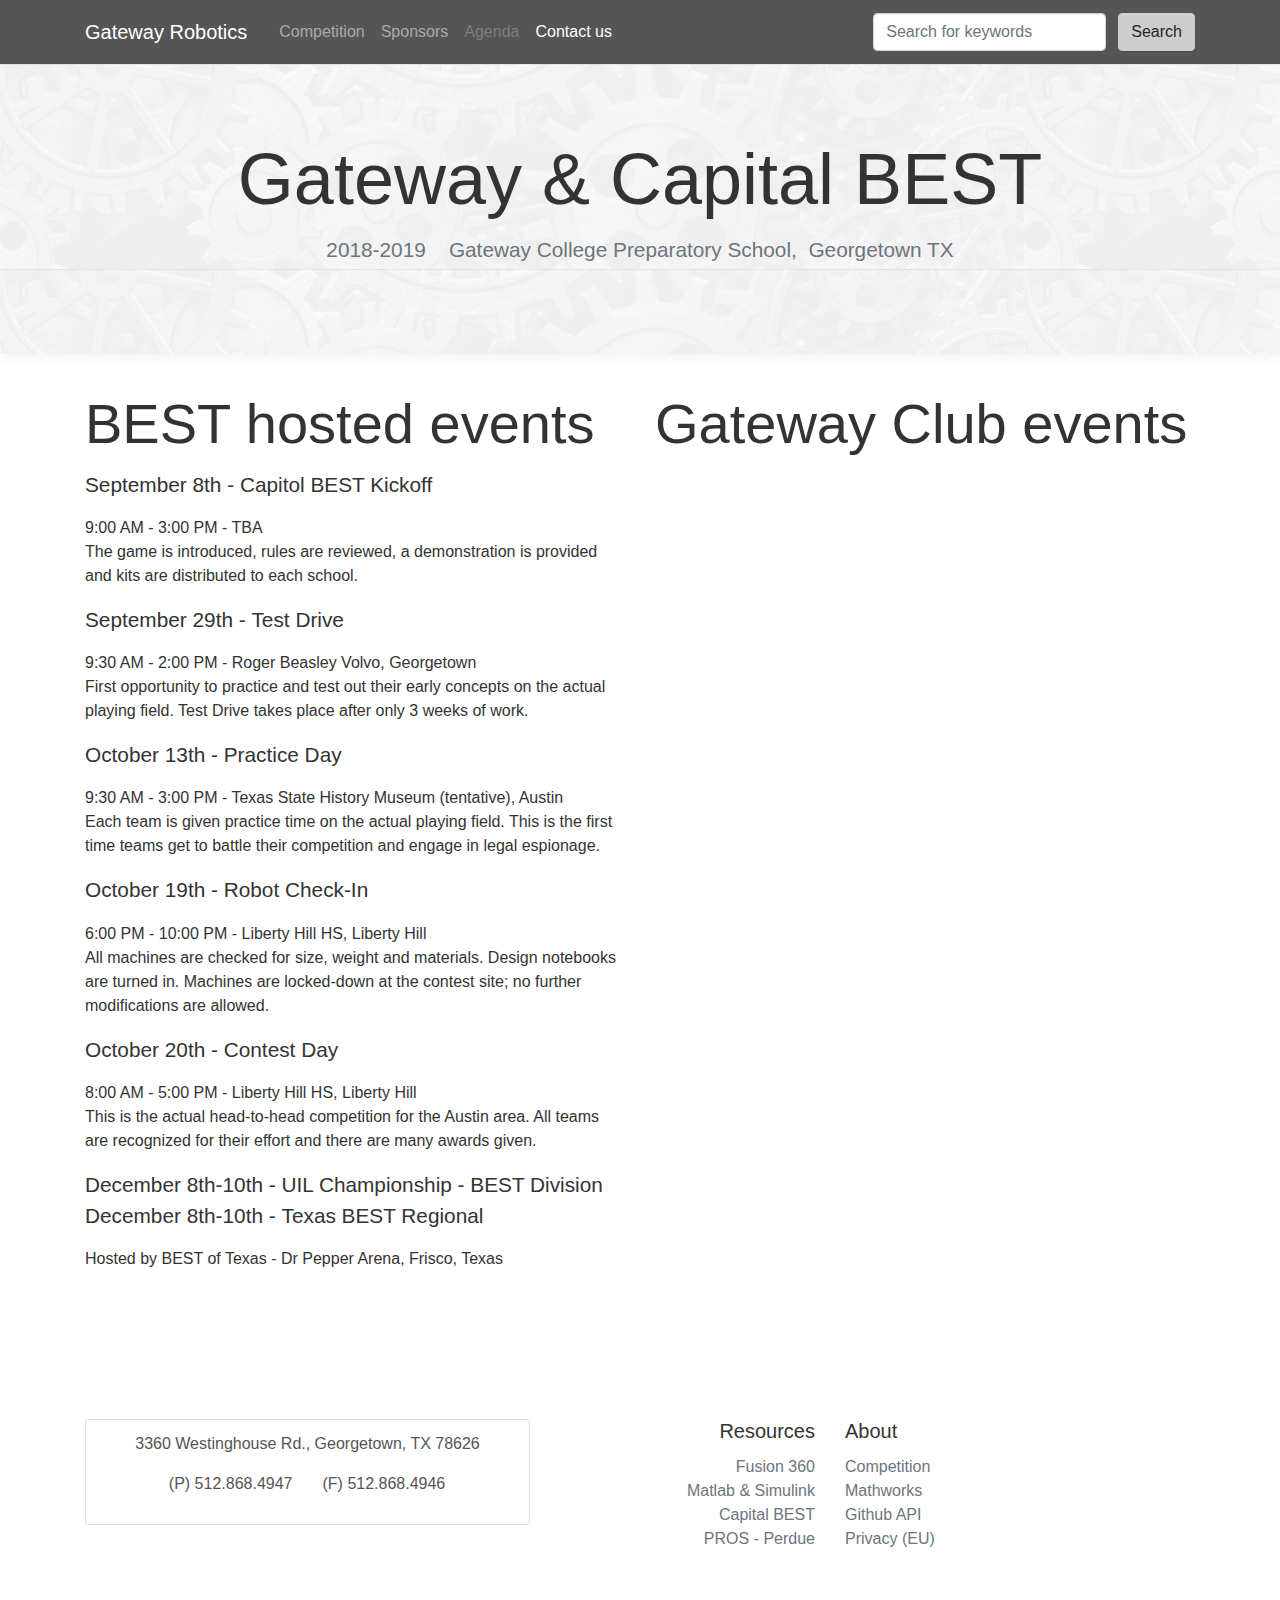
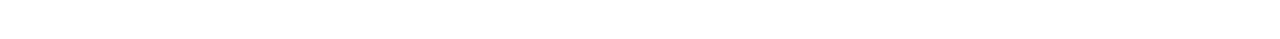
<file: agenda.html>
<!DOCTYPE html>
<html>

<head>
  <meta charset="utf-8">
  <meta name="viewport" content="width=device-width, initial-scale=1">
  <!-- PAGE settings -->
  <link rel="icon" href="###">
  <title>Agenda</title>
  <meta name="author" content="Gateway Robotics">
  <!-- CSS dependencies -->
  <link rel="stylesheet" href="https://cdnjs.cloudflare.com/ajax/libs/font-awesome/4.7.0/css/font-awesome.min.css" type="text/css">
  <link rel="stylesheet" href="wireframe.css" type="text/css"> </head>

<body>
  <nav class="navbar navbar-expand-md navbar-dark bg-dark">
    <div class="container">
      <a class="navbar-brand" href="/">Gateway Robotics</a>
      <button class="navbar-toggler navbar-toggler-right" type="button" data-toggle="collapse" data-target="#navbarSupportedContent">
        <span class="navbar-toggler-icon"></span>
      </button>
      <div class="collapse navbar-collapse" id="navbarSupportedContent">
        <ul class="navbar-nav mr-auto">
          <li class="nav-item">
            <a class="nav-link" href="competition.html">Competition</a>
          </li>
          <li class="nav-item">
            <a class="nav-link" href="sponsors.html">Sponsors</a>
          </li>
          <li class="nav-item">
            <a class="nav-link disabled" href="#">Agenda</a>
          </li>
          <li class="nav-item">
            <a class="nav-link text-white" href="contact.html">Contact us</a>
          </li>
        </ul>
        <form class="form-inline m-0">
          <input class="form-control mr-2" type="text" placeholder="Search for keywords">
          <button class="btn btn-primary" type="submit">Search</button>
        </form>
      </div>
    </div>
  </nav>
  <div class="py-5 text-center box-shadow" style="background-image: url('assets/images/banner.jpeg');">
    <div class="container">
      <div class="row">
        <div class="col-12">
          <h1 class="display-3 text-capitalize">Gateway &amp; Capital BEST</h1>
          <p class="lead text-muted">2018-2019 &nbsp; &nbsp;Gateway College Preparatory School, &nbsp;Georgetown TX</p>
        </div>
      </div>
    </div>
  </div>
  <div class="py-4">
    <div class="container">
      <div class="row">
        <div class="col-md-6">
          <h1 class="display-4">BEST hosted events</h1>
          <p class="lead">September 8th -
            <b>Capitol BEST Kickoff </b>
          </p>
          <p class="">
            <b>9:00 AM - 3:00 PM - TBA&nbsp;
              <br>
            </b>The game is introduced, rules are reviewed, a demonstration is provided and kits are distributed to each school.</p>
          <p class="lead">September 29th -
            <b>Test Drive</b>
          </p>
          <p class="">
            <b>9:30 AM - 2:00 PM - Roger Beasley Volvo, Georgetown&nbsp;</b>
            <br>First opportunity to practice and test out their early concepts on the actual playing field. Test Drive takes place after only 3 weeks of work.</p>
          <p class="lead">October 13th -
            <b>Practice Day</b>
          </p>
          <p class="">
            <b>9:30 AM - 3:00 PM - Texas State History Museum (tentative), Austin</b>
            <br>Each team is given practice time on the actual playing field. This is the first time teams get to battle their competition and engage in legal espionage.</p>
          <p class="lead">October 19th -
            <b>Robot Check-In&nbsp;</b>
          </p>
          <p class="">
            <b>6:00 PM - 10:00 PM - Liberty Hill HS, Liberty Hill&nbsp;</b>
            <br>All machines are checked for size, weight and materials. Design notebooks are turned in. Machines are locked-down at the contest site; no further modifications are allowed.</p>
          <p class="lead">October 20th -
            <b>Contest Day</b>
          </p>
          <p class="">
            <b>8:00 AM - 5:00 PM - Liberty Hill HS, Liberty Hill &nbsp;</b>
            <br>This is the actual head-to-head competition for the Austin area. All teams are recognized for their effort and there are many awards given.</p>
          <p class="lead">December 8th-10th -
            <b>UIL Championship - BEST Division</b> December 8th-10th -
            <b>Texas BEST Regional</b>
          </p>
          <p class="">
            <b>Hosted by BEST of Texas - Dr Pepper Arena, Frisco, Texas</b>
          </p>
        </div>
        <div class="col-md-6">
          <h1 class="display-4">Gateway Club events</h1>
          <div class="row">
            <div class="col-md-4"></div>
            <div class="col-md-4"></div>
            <div class="col-md-4"></div>
          </div>
        </div>
      </div>
    </div>
  </div>
  <div class="filter-fade-in py-5">
    <div class="container">
      <div class="row pt-3 border-to(p)">
        <div class="col-12 col-md col-md-5">
          <div class="list-group">
            <a href="https://www.gatewaycps.org/domain/8" class="list-group-item" target="_blank">
              <p class="text-center text-dark">3360 Westinghouse Rd., Georgetown, TX 78626</p>
              <div class="row">
                <!-- School's address, hyperlinked w/ container to the school's about page... -->
                <div class="col-md-6">
                  <p class="text-dark text-right">(P)&nbsp;512.868.4947</p>
                  <!-- Phone -->
                </div>
                <div class="col-md-6">
                  <p class="text-dark text-left">(F)&nbsp;512.868.4946</p>
                  <!-- Fax -->
                </div>
              </div>
            </a>
          </div>
        </div>
        <div class="col-6 col-md col-md-2 text-left offset-md-1">
          <h5 class="text-right">
            <b>Resources</b>
          </h5>
          <ul class="list-unstyled">
            <li class="text-right">
              <a class="text-muted" href="https://www.autodesk.com/products/fusion-360/students-teachers-educators" target="_blank">Fusion 360</a>
            </li>
            <li class="text-right">
              <a class="text-muted" href="https://www.mathworks.com/academia/student-competitions/best-robotics.html" target="_blank">Matlab &amp; Simulink</a>
            </li>
            <li class="text-right">
              <a class="text-muted" href="http://capitol-best.org/home.php" target="_blank">Capital BEST</a>
            </li>
            <!-- Will be updated around September 9th? Wait until then for this year's competition -->
            <li class="text-right">
              <a class="text-muted" href="https://pros.cs.purdue.edu/cortex/index.html#" target="_blank">PROS - Perdue</a>
            </li>
            <!-- Code MATLAB and Simulink both can write in; recommended for perfornance -->
          </ul>
        </div>
        <div class="col-6 col-md col-md-4">
          <h5 class="text-left">
            <b>About</b>
          </h5>
          <ul class="list-unstyled">
            <li class="text-left">
              <a class="text-muted" href="http://www.capitol-best.org/aboutbest.php" target="_blank">Competition</a>
            </li>
            <!-- Great website, though I dislike their use of the word 'Capitol', it works. -->
            <li class="text-left">
              <a class="text-muted" href="https://www.mathworks.com/academia/student-competitions/best-robotics.html" target="_blank">Mathworks</a>
            </li>
            <li class="text-left">
              <a class="text-muted" href="https://developer.github.com" target="_blank">Github API</a>
            </li>
            <!-- Will link to our Github Repository instead once I find a link. -->
            <li class="text-left">
              <a class="text-muted" href="https://www.eugdpr.org/gdpr-faqs.html" target="_blank">Privacy (EU)</a>
            </li>
          </ul>
        </div>
      </div>
    </div>
  </div>
  <script src="http://code.jquery.com/jquery-3.2.1.js" integrity="sha256-DZAnKJ/6XZ9si04Hgrsxu/8s717jcIzLy3oi35EouyE=" crossorigin="anonymous"></script>
  <script src="https://cdnjs.cloudflare.com/ajax/libs/popper.js/1.12.9/umd/popper.min.js" integrity="sha384-ApNbgh9B+Y1QKtv3Rn7W3mgPxhU9K/ScQsAP7hUibX39j7fakFPskvXusvfa0b4Q" crossorigin="anonymous"></script>
  <script src="https://maxcdn.bootstrapcdn.com/bootstrap/4.0.0/js/bootstrap.min.js" integrity="sha384-JZR6Spejh4U02d8jOt6vLEHfe/JQGiRRSQQxSfFWpi1MquVdAyjUar5+76PVCmYl" crossorigin="anonymous"></script>
</body>

</html>
</file>
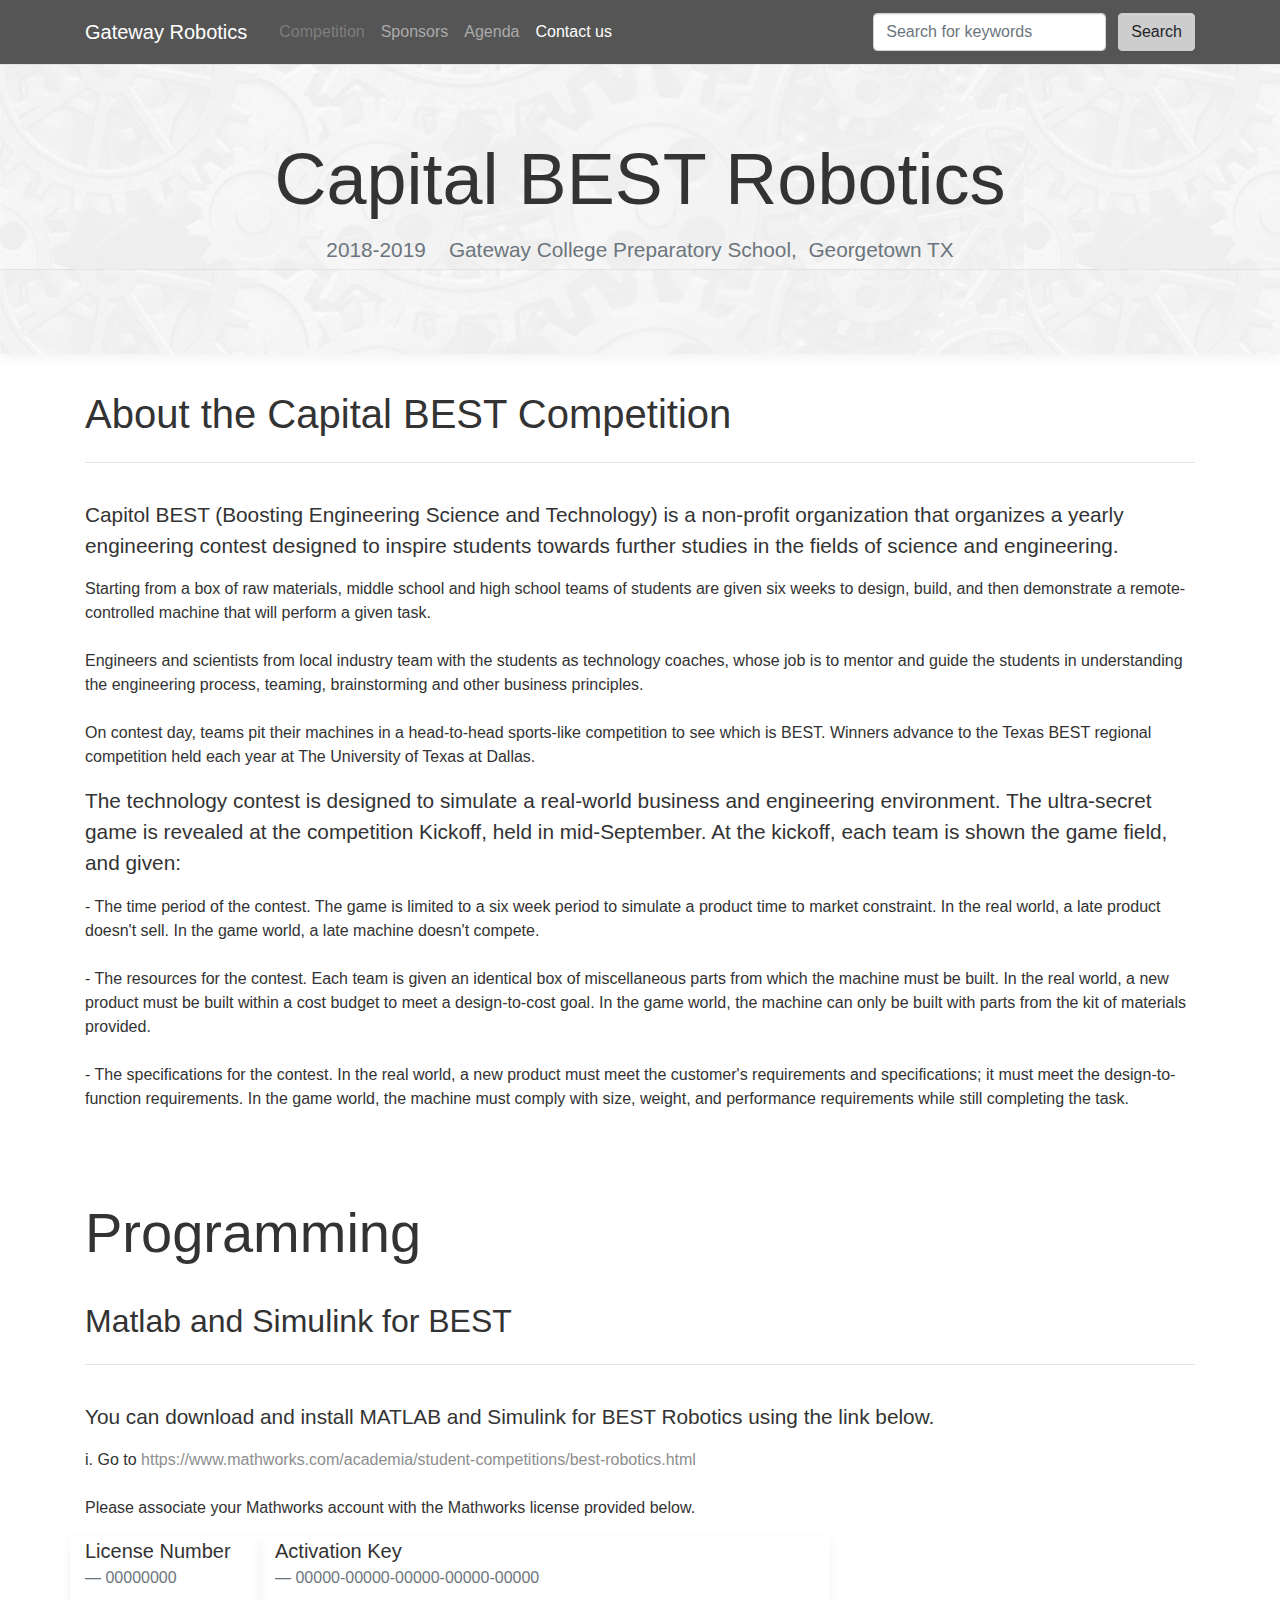
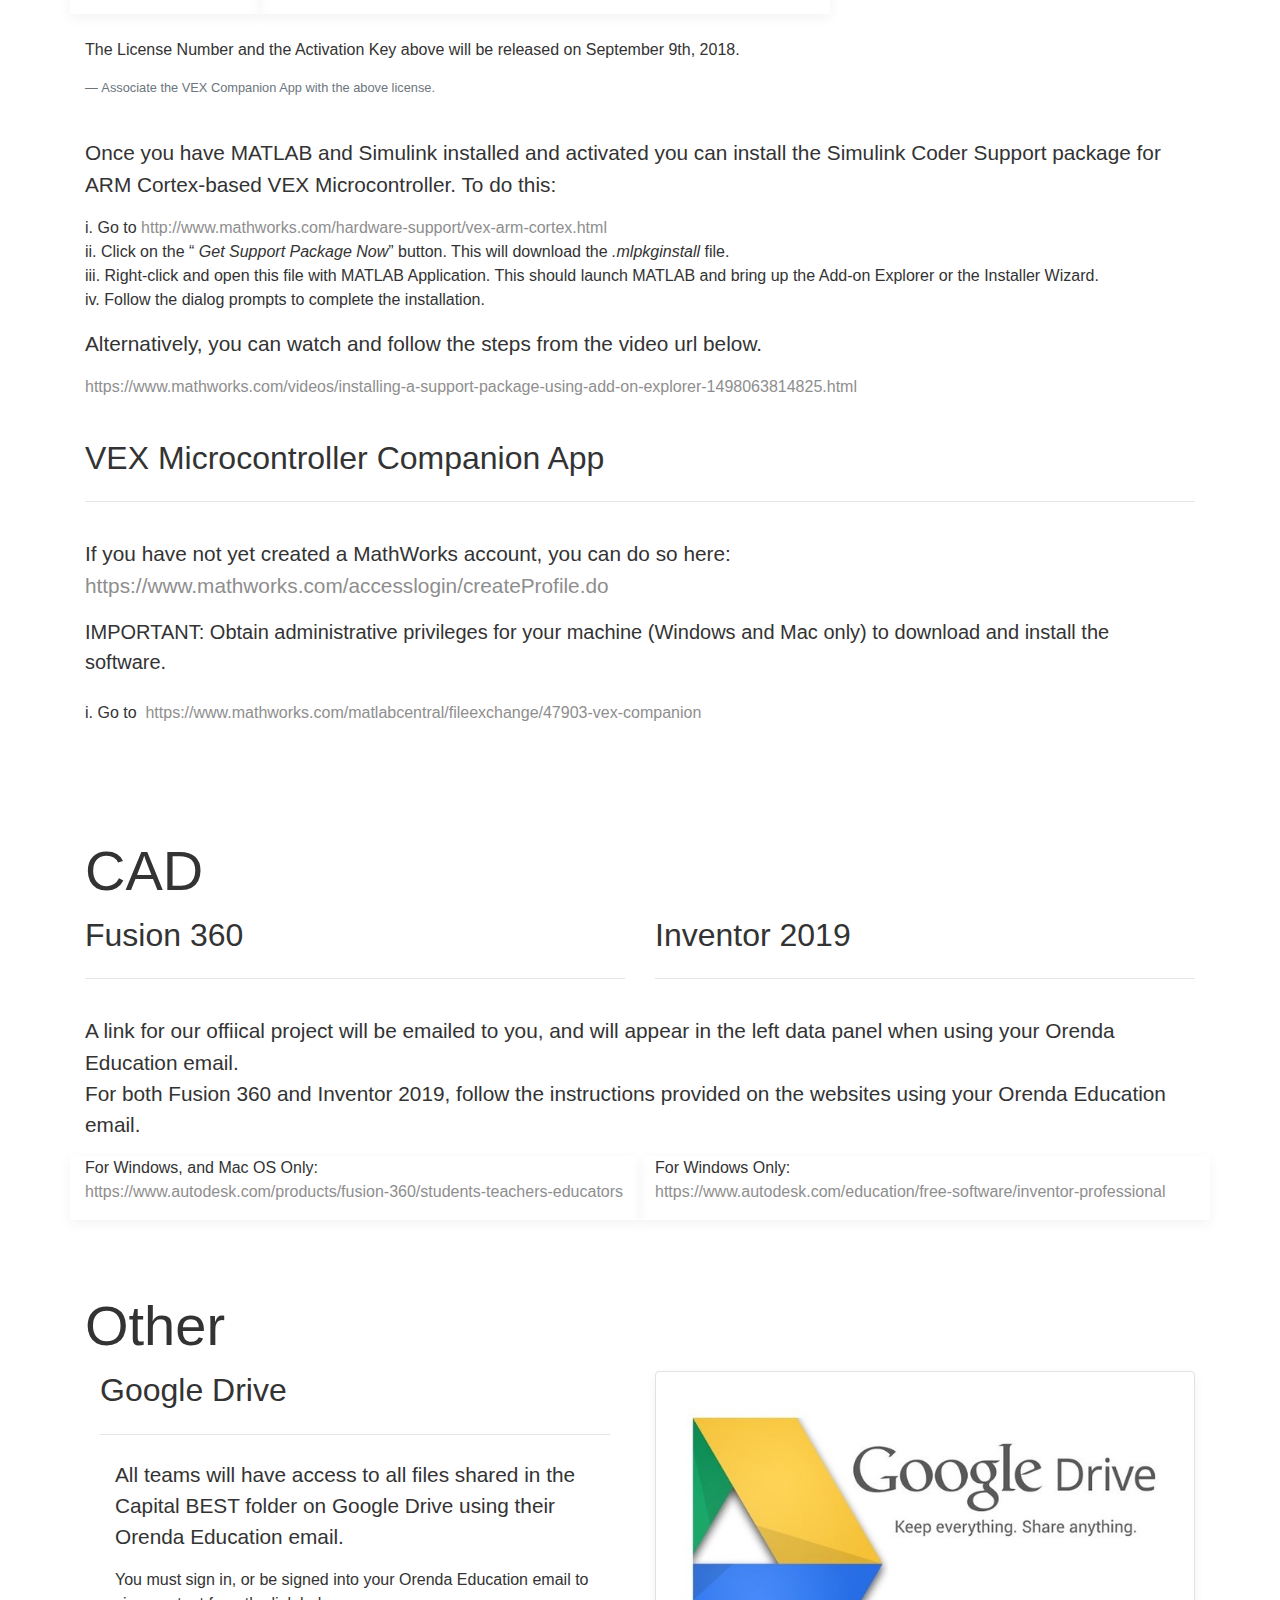
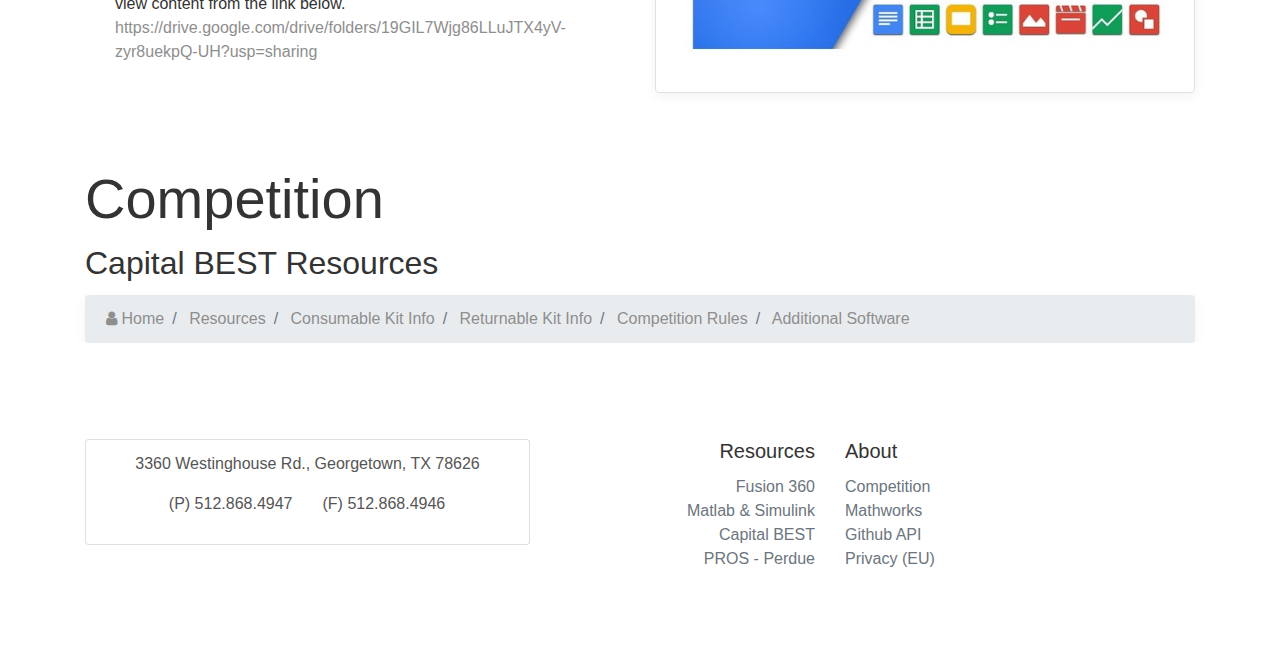
<file: competition.html>
<!DOCTYPE html>
<html>

<head>
  <meta charset="utf-8">
  <meta name="viewport" content="width=device-width, initial-scale=1">
  <!-- PAGE settings -->
  <link rel="icon" href="###">
  <title>Competition</title>
  <meta name="author" content="Gateway Robotics">
  <!-- CSS dependencies -->
  <link rel="stylesheet" href="https://cdnjs.cloudflare.com/ajax/libs/font-awesome/4.7.0/css/font-awesome.min.css" type="text/css">
  <link rel="stylesheet" href="wireframe.css" type="text/css"> </head>
  
<body>
  <nav class="navbar navbar-expand-md navbar-dark bg-dark">
    <div class="container">
      <a class="navbar-brand" href="/">Gateway Robotics</a>
      <button class="navbar-toggler navbar-toggler-right" type="button" data-toggle="collapse" data-target="#navbarSupportedContent">
        <span class="navbar-toggler-icon"></span>
      </button>
      <div class="collapse navbar-collapse" id="navbarSupportedContent">
        <ul class="navbar-nav mr-auto">
          <li class="nav-item">
            <a class="nav-link disabled" href="#">Competition</a>
          </li>
          <li class="nav-item">
            <a class="nav-link" href="sponsors.html">Sponsors</a>
          </li>
          <li class="nav-item">
            <a class="nav-link" href="agenda.html">Agenda</a>
          </li>
          <li class="nav-item">
            <a class="nav-link text-white" href="contact.html">Contact us</a>
          </li>
        </ul>
        <form class="form-inline m-0">
          <input class="form-control mr-2" type="text" placeholder="Search for keywords">
          <button class="btn btn-primary" type="submit">Search</button>
        </form>
      </div>
    </div>
  </nav>
  <div class="py-5 text-center box-shadow" style="background-image: url('assets/images/banner.jpeg');">
    <div class="container">
      <div class="row">
        <div class="col-12">
          <h1 class="display-3 text-capitalize">Capital BEST Robotics</h1>
          <p class="lead text-muted">2018-2019 &nbsp; &nbsp;Gateway College Preparatory School, &nbsp;Georgetown TX</p>
        </div>
      </div>
    </div>
  </div>
  <div class="py-4">
    <div class="container">
      <div class="row">
        <div class="col-12">
          <h1>About the Capital BEST Competition</h1>
          <hr class="mb-4"> </div>
      </div>
      <div class="row">
        <div class="col-md-12">
          <p class="lead">Capitol BEST (Boosting Engineering Science and Technology) is a non-profit organization that organizes a yearly engineering contest designed to inspire students towards further studies in the fields of science and engineering.&nbsp; </p>
          <p>Starting from a box of raw materials, middle school and high school teams of students are given six weeks to design, build, and then demonstrate a remote-controlled machine that will perform a given task. &nbsp;
            <br>
            <br>Engineers and scientists from local industry team with the students as technology coaches, whose job is to mentor and guide the students in understanding the engineering process, teaming, brainstorming and other business principles. &nbsp;&nbsp;
            <br>
            <br>On contest day, teams pit their machines in a head-to-head sports-like competition to see which is BEST. Winners advance to the Texas BEST regional competition held each year at The University of Texas at Dallas.</p>
        </div>
      </div>
      <div class="row">
        <div class="col-md-12">
          <p class="lead">The technology contest is designed to simulate a real-world business and engineering environment. The ultra-secret game is revealed at the competition Kickoff, held in mid-September. At the kickoff, each team is shown the game field, and given:&nbsp;
            </p>
          <p>- The time period of the contest. The game is limited to a six week period to simulate a product time to market constraint. In the real world, a late product doesn't sell. In the game world, a late machine doesn't compete.
            <br>
            <br>- The resources for the contest. Each team is given an identical box of miscellaneous parts from which the machine must be built. In the real world, a new product must be built within a cost budget to meet a design-to-cost goal. In the game
            world, the machine can only be built with parts from the kit of materials provided.
            <br>
            <br>- The specifications for the contest. In the real world, a new product must meet the customer's requirements and specifications; it must meet the design-to-function requirements. In the game world, the machine must comply with size, weight,
            and performance requirements while still completing the task.</p>
        </div>
      </div>
    </div>
  </div>
  <div>
    <div class="container">
      <div class="row">
        <div class="col-md-12">
          <h1 class="display-4 my-4">Programming</h1>
        </div>
      </div>
    </div>
  </div>
  <div>
    <div class="container">
      <div class="row">
        <div class="col-12">
          <h2>Matlab and Simulink for BEST</h2>
          <hr class="mb-4"> </div>
      </div>
      <div class="row">
        <div class="col-md-12">
          <p class="lead">You can download and install MATLAB and Simulink for BEST Robotics using the link below.
            <br> </p>
          <p>i. Go to
            <b><a href="https://www.mathworks.com/academia/student-competitions/best-robotics.html" target="_blank">https://www.mathworks.com/academia/student-competitions/best-robotics.html</a></b>
            <br>
            <br>Please associate your Mathworks account with the Mathworks license provided below.
            <br> </p>
          <div class="row">
            <div class="col-md-2 box-shadow">
              <div class="blockquote text-left">
                <p class="mb-0">License Number</p>
                <div class="blockquote-footer">00000000</div>
                <!-- It's likely that nobody serious is going to find this website, 
                download the MATLAB & Simulink bundle, 
                and use our License No. and Activation key info without our foresight. 
                Here's the License Number and Activation Key for those who cared
                enough to use their web-inspector tools or simply view the page source:
                
                Go to the Google Drive link...
                https://drive.google.com/drive/folders/19GIL7Wjg86LLuJTX4yV-zyr8uekpQ-UH?usp=sharing
                
                The first document in that folder will contain the License No. and Activation Key.
				
				Follow the instructions on the website ONLY after you've made a Mathworks 
				account WITH your Orenda Email. --!>
              </div>
            </div>
            <div class="col-md-6 box-shadow">
              <div class="blockquote">
                <p class="mb-0">Activation Key</p>
                <div class="blockquote-footer">00000-00000-00000-00000-00000</div>
              </div>
            </div>
          </div>
          <p>
            <br>The License Number and the Activation Key above will be released on
            <b>September 9th, 2018.</b>
            <div class="blockquote-footer">Associate the VEX Companion App with the above license.</div><br>
          </p>
        </div>
      </div>
      <div class="row">
        <div class="col-md-12">
          <p class="lead"> Once you have MATLAB and Simulink installed and activated you can install the Simulink Coder Support package for ARM Cortex-based VEX Microcontroller. To do this:
            <br> </p>
          <p>i. Go to
            <b><a href="http://www.mathworks.com/hardware-support/vex-arm-cortex.html" target="_blank">http://www.mathworks.com/hardware-support/vex-arm-cortex.html</a></b>
            <br>ii. Click on the “
            <i>Get Support Package Now</i>” button. This will download the
            <i>.mlpkginstall</i> file.
            <br>iii. Right-click and open this file with MATLAB Application. This should launch MATLAB and bring up the Add-on Explorer or the Installer Wizard.
            <br>iv. Follow the dialog prompts to complete the installation.</p>
          <p class="lead">Alternatively, you can watch and follow the steps from the video url below.</p>
          <p><a href="https://www.mathworks.com/videos/installing-a-support-package-using-add-on-explorer-1498063814825.html" target="_blank">https://www.mathworks.com/videos/installing-a-support-package-using-add-on-explorer-1498063814825.html</a></p>
        </div>
      </div>
    </div>
  </div>
  <div class="py-3">
    <div class="container">
      <div class="row">
        <div class="col-12 col-md-12">
          <h2>VEX Microcontroller Companion App</h2>
          <hr class="mb-4"> </div>
      </div>
      <div class="row">
        <div class="col-md-12">
          <p class="lead">If you have not yet created a MathWorks account, you can do so here:
            <b><a href="https://www.mathworks.com/accesslogin/createProfile.do" target="_blank">https://www.mathworks.com/accesslogin/createProfile.do</a></b>
            <br> </p>
          <div class="blockquote">
            <p class="mb-0">
              <b> IMPORTANT: Obtain administrative privileges for your machine (Windows and Mac only) to download and install the software.</b>
            </p>
            
          </div>
          <p>i. Go to&nbsp;
            <b><a href="https://www.mathworks.com/matlabcentral/fileexchange/47903-vex-companion" target="_blank">https://www.mathworks.com/matlabcentral/fileexchange/47903-vex-companion</a></b>
            <br> </p>
        </div>
      </div>
    </div>
  </div>
  <div class="pt-5 mx-auto">
    <div class="container">
      <div class="row">
        <div class="col-md-12">
          <h1 class="display-4">CAD</h1>
        </div>
      </div>
      <div class="row">
        <div class="col-12 col-md-6">
          <h2>Fusion 360</h2>
          <hr class="mb-4"> </div>
        <div class="col-12 col-md-6">
          <h2>Inventor 2019</h2>
          <hr class="mb-4"> </div>
      </div>
      <div class="row">
        <div class="col-md-12">
          <p class="lead">A link for our offiical project will be emailed to you, and will appear in the left data panel when using your Orenda Education email.
            <br>For both Fusion 360 and Inventor 2019, follow the instructions provided on the websites using your Orenda Education email.</p>
        </div>
      </div>
      <div class="row">
        <div class="col-md-6 box-shadow">
          <p>
            <b>For Windows, and Mac OS Only:</b> <!-- Cloud based, and extremely good for what it does. Also, it's much faster on Windows 10. :( --!>
            <b>
              <br><a href="https://www.autodesk.com/products/fusion-360/students-teachers-educators" target="_blank">https://www.autodesk.com/products/fusion-360/students-teachers-educators</a></b>
          </p>
        </div>
        <div class="col-md-6 box-shadow">
          <p>
            <b>For Windows Only:</b> <!-- Will take a lot of space (20 GB+?); not recommended to be installed on external drives unless they are solid state. --!>
            <b>
              <br><a href="https://www.autodesk.com/education/free-software/inventor-professional" target="_blank">https://www.autodesk.com/education/free-software/inventor-professional</a></b>
          </p>
        </div>
      </div>
    </div>
  </div>
  <div class="py-5">
    <div class="container">
      <div class="row">
        <div class="col-md-12">
          <h1 class="display-4">Other</h1>
          <div class="row">
            <div class="col-md-6">
              <div class="col-md-12">
                <h2>Google Drive</h2>
                <hr class="mb-four">
                <div class="col-md-12">
                  <p class="lead">All teams will have access to all files shared in the Capital BEST folder on Google Drive using their Orenda Education email.
                    <br>
                  </p>
                  <p>You must sign in, or be signed into your Orenda Education email to view content from the link below.
                    <br>
                    <b><a href="https://drive.google.com/drive/folders/19GIL7Wjg86LLuJTX4yV-zyr8uekpQ-UH?usp=sharing" target="_blank">https://drive.google.com/drive/folders/19GIL7Wjg86LLuJTX4yV-zyr8uekpQ-UH?usp=sharing</a></b>
                  </p><!-- Viewing priviliged are default, and I may forget to change that after August 9th. Just remind me to do so, thanks! - Cory Bennett --!>
                </div>
              </div>
            </div>
            <div class="col-md-6">
              <img class="img-fluid d-block img-thumbnail box-shadow" src="assets/images/gdrive.jpg">
            </div>
          </div>
        </div>
      </div>
    </div>
  </div>
  <div class="pt-0">
    <div class="container">
      <div class="row">
        <div class="col-md-12">
          <h1 class="display-4">Competition</h1>
          <h2>Capital BEST Resources</h2>
        </div>
      </div>
      <div class="row">
        <div class="col-md-12">
          <ul class="breadcrumb box-shadow" style="margin-bottom: 0px; margin-top: 0px;">
            <li class="breadcrumb-item">
              <a href="http://capitol-best.org/home.php">
                <i class="fa fa-user fa-fw d-inline-block"></i>Home</a>
            </li>
            <li class="breadcrumb-item">
              <a href="http://www.bestinc.org/b_resources1.php" target="_blank">Resources</a>
            </li>
            <li class="breadcrumb-item">
              <a href="http://best.eng.auburn.edu/stored_procedures/folder-manager2/create-folder.php?folder=1111&amp;parent_id=1090" target="_blank">Consumable Kit Info</a>
            </li>
            <li class="breadcrumb-item"> <!-- [more] Information like this will be provided in our CAD Repository. --!>
              <a href="http://www.capitol-best.org/CD/Kits/2017_RK_Checklist_with_pics.pdf" target="_blank">Returnable Kit Info</a>
            </li>
            <li class="breadcrumb-item">
              <a href="http://best.eng.auburn.edu/stored_procedures/folder-manager2/create-folder.php?folder=1112&amp;parent_id=1090" target="_blank">Competition Rules</a>
            </li>
            <li class="breadcrumb-item">
              <a href="#">Additional Software</a> <!-- Password not given out yet. Why bother?; target="_blank"--!>
            </li>
          </ul>
        </div>
      </div>
    </div>
  </div>
  <div class="filter-fade-in py-5">
    <div class="container">
      <div class="row pt-3 border-to(p)">
        <div class="col-12 col-md col-md-5">
          <div class="list-group">
            <a href="https://www.gatewaycps.org/domain/8" class="list-group-item" target="_blank">
              <p class="text-center text-dark">3360 Westinghouse Rd., Georgetown, TX 78626</p>
              <div class="row"> <!-- School's address, hyperlinked w/ container to the school's about page... --!>
                <div class="col-md-6">
                  <p class="text-dark text-right">(P)&nbsp;512.868.4947</p> <!-- Phone --!>
                </div>
                <div class="col-md-6">
                  <p class="text-dark text-left">(F)&nbsp;512.868.4946</p> <!-- Fax --!>
                </div>
              </div>
            </a>
          </div>
        </div>
        <div class="col-6 col-md col-md-2 text-left offset-md-1">
          <h5 class="text-right">
            <b>Resources</b>
          </h5>
          <ul class="list-unstyled">
            <li class="text-right">
              <a class="text-muted" href="https://www.autodesk.com/products/fusion-360/students-teachers-educators" target="_blank">Fusion 360</a>
            </li>
            <li class="text-right">
              <a class="text-muted" href="https://www.mathworks.com/academia/student-competitions/best-robotics.html" target="_blank">Matlab &amp; Simulink</a>
            </li>
            <li class="text-right">
              <a class="text-muted" href="http://capitol-best.org/home.php" target="_blank">Capital BEST</a>
            </li> <!-- Will be updated around September 9th? Wait until then for this year's competition --!>
            <li class="text-right">
              <a class="text-muted" href="https://pros.cs.purdue.edu/cortex/index.html#" target="_blank">PROS - Perdue</a>
            </li> <!-- Code MATLAB and Simulink both can write in; recommended for performance --!>
          </ul>
        </div>
        <div class="col-6 col-md col-md-4">
          <h5 class="text-left">
            <b>About</b>
          </h5>
          <ul class="list-unstyled">
            <li class="text-left">
              <a class="text-muted" href="http://www.capitol-best.org/aboutbest.php" target="_blank">Competition</a>
            </li> <!-- Great website, though I dislike their use of the word 'Capitol', it works. --!>
            <li class="text-left">
              <a class="text-muted" href="https://www.mathworks.com/academia/student-competitions/best-robotics.html" target="_blank">Mathworks</a>
            </li>
            <li class="text-left">
              <a class="text-muted" href="https://developer.github.com" target="_blank">Github API</a>
            </li> <!-- Will link to our Github Repository instead once I find a link. --!>
            <li class="text-left">
              <a class="text-muted" href="https://www.eugdpr.org/gdpr-faqs.html" target="_blank">Privacy (EU)</a>
            </li>
          </ul>
        </div>
      </div>
    </div>
  </div>
  <script src="http://code.jquery.com/jquery-3.2.1.js" integrity="sha256-DZAnKJ/6XZ9si04Hgrsxu/8s717jcIzLy3oi35EouyE=" crossorigin="anonymous"></script>
  <script src="https://cdnjs.cloudflare.com/ajax/libs/popper.js/1.12.9/umd/popper.min.js" integrity="sha384-ApNbgh9B+Y1QKtv3Rn7W3mgPxhU9K/ScQsAP7hUibX39j7fakFPskvXusvfa0b4Q" crossorigin="anonymous"></script>
  <script src="https://maxcdn.bootstrapcdn.com/bootstrap/4.0.0/js/bootstrap.min.js" integrity="sha384-JZR6Spejh4U02d8jOt6vLEHfe/JQGiRRSQQxSfFWpi1MquVdAyjUar5+76PVCmYl" crossorigin="anonymous"></script>
 </body>

</html>
</file>
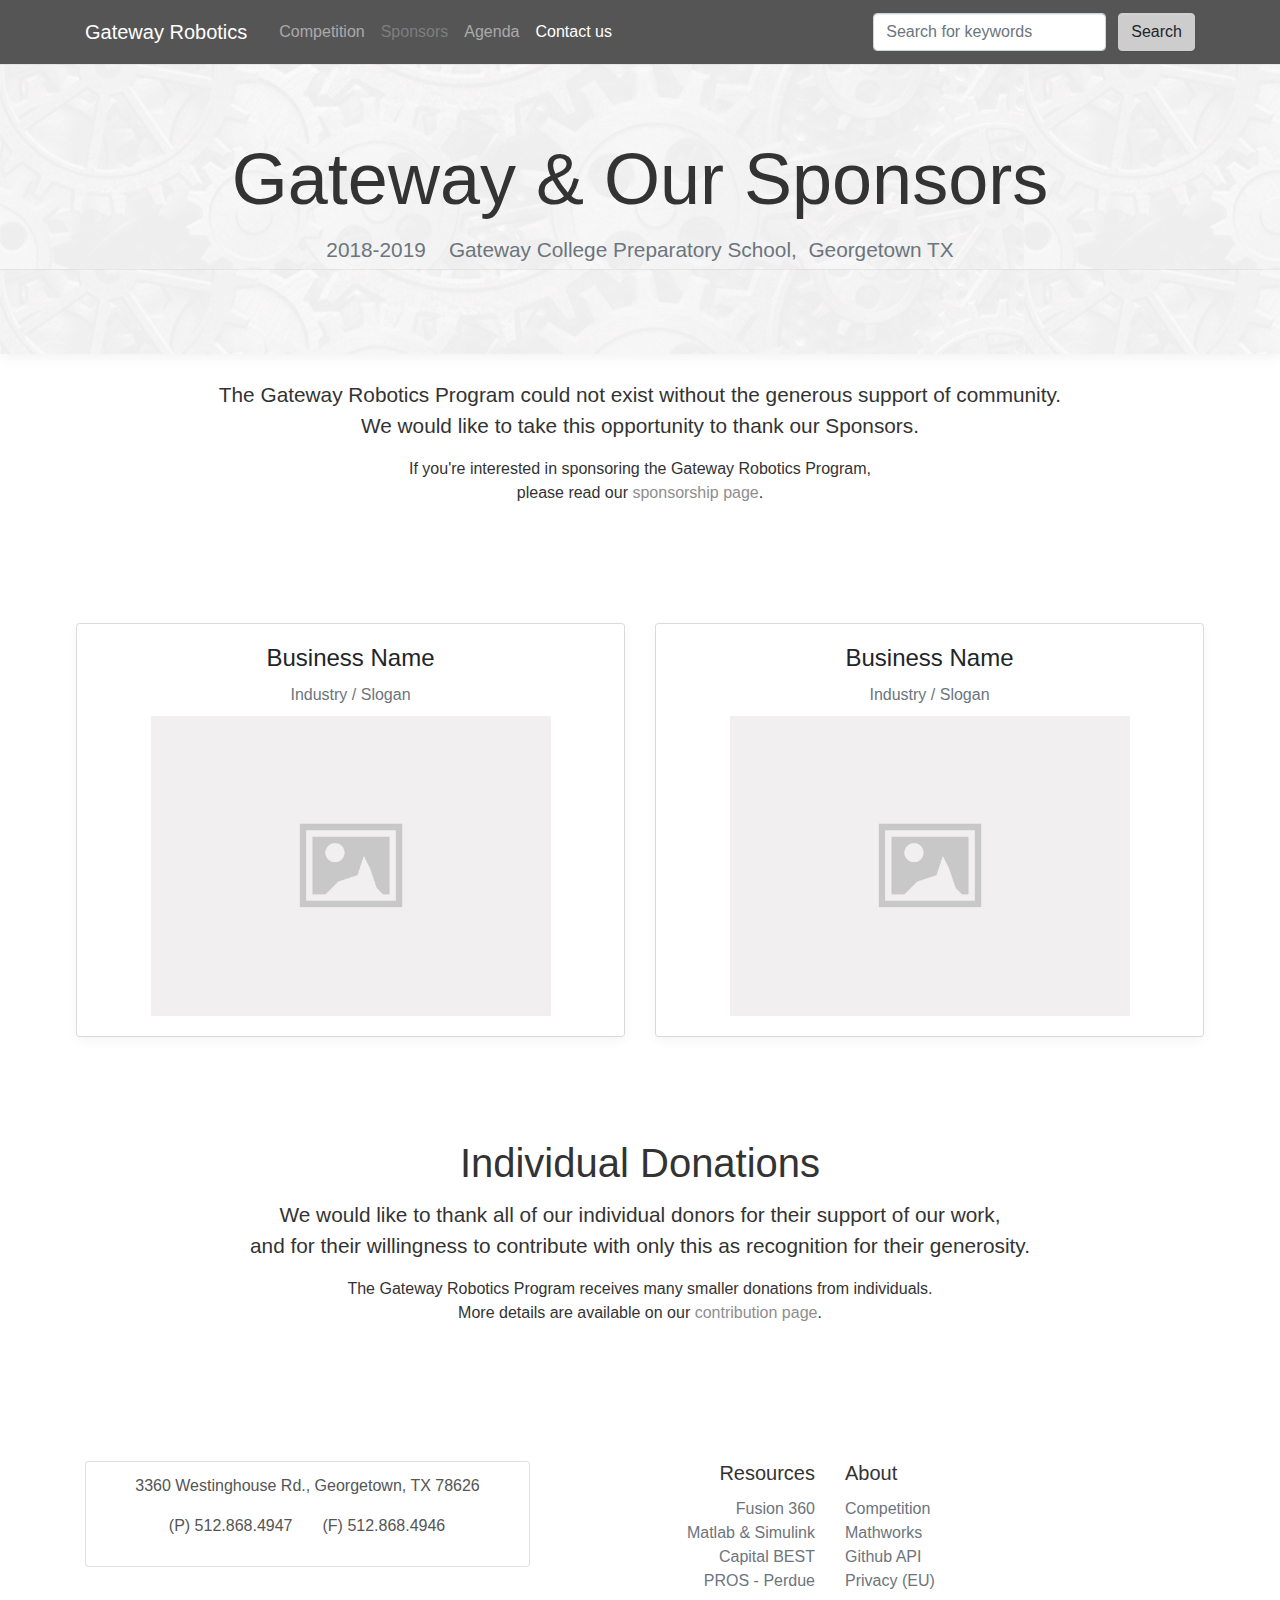
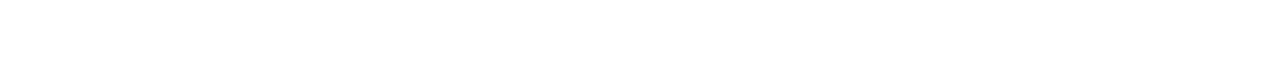
<file: sponsors.html>
<!DOCTYPE html>
<html>

<head>
  <meta charset="utf-8">
  <meta name="viewport" content="width=device-width, initial-scale=1">
  <!-- PAGE settings -->
  <link rel="icon" href="###">
  <title>Sponsors</title>
  <meta name="author" content="Gateway Robotics">
  <!-- CSS dependencies -->
  <link rel="stylesheet" href="https://cdnjs.cloudflare.com/ajax/libs/font-awesome/4.7.0/css/font-awesome.min.css" type="text/css">
  <link rel="stylesheet" href="wireframe.css" type="text/css"> </head>

<body>
  <nav class="navbar navbar-expand-md navbar-dark bg-dark">
    <div class="container">
      <a class="navbar-brand" href="/">Gateway Robotics</a>
      <button class="navbar-toggler navbar-toggler-right" type="button" data-toggle="collapse" data-target="#navbarSupportedContent">
        <span class="navbar-toggler-icon"></span>
      </button>
      <div class="collapse navbar-collapse" id="navbarSupportedContent">
        <ul class="navbar-nav mr-auto">
          <li class="nav-item">
            <a class="nav-link" href="competition.html">Competition</a>
          </li>
          <li class="nav-item">
            <a class="nav-link disabled" href="#">Sponsors</a>
          </li>
          <li class="nav-item">
            <a class="nav-link" href="agenda.html">Agenda</a>
          </li>
          <li class="nav-item">
            <a class="nav-link text-white" href="contact.html">Contact us</a>
          </li>
        </ul>
        <form class="form-inline m-0">
          <input class="form-control mr-2" type="text" placeholder="Search for keywords">
          <button class="btn btn-primary" type="submit">Search</button>
        </form>
      </div>
    </div>
  </nav>
  <div class="py-5 text-center box-shadow" style="background-image: url('assets/images/banner.jpeg');">
    <div class="container">
      <div class="row">
        <div class="col-12">
          <h1 class="display-3 text-capitalize">Gateway &amp; our Sponsors</h1>
          <p class="lead text-muted">2018-2019 &nbsp; &nbsp;Gateway College Preparatory School, &nbsp;Georgetown TX</p>
        </div>
      </div>
    </div>
  </div>
  <div class="py-3">
    <div class="container">
      <div class="row">
        <div class="col-md-12">
<!--          <h1 class="text-center text-capitalize">Sponsors</h1> --!>
        </div>
      </div>
      <div class="row">
        <div class="col-md-12 text-center">
          <p class="lead">The Gateway Robotics Program could not exist without the generous support of community. <br>We would like to take this opportunity to thank our Sponsors.</p>
          <p>If you're interested in sponsoring the Gateway Robotics Program, <br>please read our
            <b><a href="#">sponsorship page</a></b>.</p>
        </div>
      </div>
    </div>
  </div>
  <div class="py-5">
    <div class="container p-1">
      <div class="row">
        <div class="col-md-6">
          <div class="card">
            <div class="card-body box-shadow">
              <h4 class="text-center">Business Name</h4>
              <h6 class="text-muted text-center">Industry / Slogan</h6>
              <img class="d-block mx-auto img-fluid" src="assets/images/photo-1.jpg" width="400" height="179"> </div>
          </div>
        </div>
        <div class="col-md-6">
          <div class="card">
            <div class="card-body box-shadow">
              <h4 class="text-center">Business Name</h4>
              <h6 class="text-muted text-center">Industry / Slogan</h6>
              <img class="d-block mx-auto img-fluid" src="assets/images/photo-1.jpg" width="400" height="179"> </div>
          </div>
        </div>
      </div>
    </div>
  </div>
  <div class="py-3">
    <div class="container">
      <div class="row">
        <div class="col-md-12">
          <h1 class="text-center text-capitalize">Individual Donations</h1>
        </div>
      </div>
      <div class="row">
        <div class="col-md-12 text-center">
          <p class="lead">We would like to thank all of our individual donors for their support of our work, <br>and for their willingness to contribute with only this as recognition for their generosity.</p>
          <p>The Gateway Robotics Program receives many smaller donations from individuals. <br>More details are available on our
            <b><a href="#">contribution page</a></b>.</p>
        </div>
      </div>
    </div>
  </div>
  <div class="filter-fade-in py-5">
    <div class="container">
      <div class="row pt-3 border-to(p)">
        <div class="col-12 col-md col-md-5">
          <div class="list-group">
            <a href="https://www.gatewaycps.org/domain/8" class="list-group-item" target="_blank">
              <p class="text-center text-dark">3360 Westinghouse Rd., Georgetown, TX 78626</p>
              <div class="row">
                <!-- School's address, hyperlinked w/ container to the school's about page... -->
                <div class="col-md-6">
                  <p class="text-dark text-right">(P)&nbsp;512.868.4947</p>
                  <!-- Phone -->
                </div>
                <div class="col-md-6">
                  <p class="text-dark text-left">(F)&nbsp;512.868.4946</p>
                  <!-- Fax -->
                </div>
              </div>
            </a>
          </div>
        </div>
        <div class="col-6 col-md col-md-2 text-left offset-md-1">
          <h5 class="text-right">
            <b>Resources</b>
          </h5>
          <ul class="list-unstyled">
            <li class="text-right">
              <a class="text-muted" href="https://www.autodesk.com/products/fusion-360/students-teachers-educators" target="_blank">Fusion 360</a>
            </li>
            <li class="text-right">
              <a class="text-muted" href="https://www.mathworks.com/academia/student-competitions/best-robotics.html" target="_blank">Matlab &amp; Simulink</a>
            </li>
            <li class="text-right">
              <a class="text-muted" href="http://capitol-best.org/home.php" target="_blank">Capital BEST</a>
            </li>
            <!-- Will be updated around September 9th? Wait until then for this year's competition -->
            <li class="text-right">
              <a class="text-muted" href="https://pros.cs.purdue.edu/cortex/index.html#" target="_blank">PROS - Perdue</a>
            </li>
            <!-- Code MATLAB and Simulink both can write in; recommended for performance -->
          </ul>
        </div>
        <div class="col-6 col-md col-md-4">
          <h5 class="text-left">
            <b>About</b>
          </h5>
          <ul class="list-unstyled">
            <li class="text-left">
              <a class="text-muted" href="http://www.capitol-best.org/aboutbest.php" target="_blank">Competition</a>
            </li>
            <!-- Great website, though I dislike their use of the word 'Capitol', it works. -->
            <li class="text-left">
              <a class="text-muted" href="https://www.mathworks.com/academia/student-competitions/best-robotics.html" target="_blank">Mathworks</a>
            </li>
            <li class="text-left">
              <a class="text-muted" href="https://developer.github.com" target="_blank">Github API</a>
            </li>
            <!-- Will link to our Github Repository instead once I find a link. -->
            <li class="text-left">
              <a class="text-muted" href="https://www.eugdpr.org/gdpr-faqs.html" target="_blank">Privacy (EU)</a>
            </li>
          </ul>
        </div>
      </div>
    </div>
  </div>
  <script src="http://code.jquery.com/jquery-3.2.1.js" integrity="sha256-DZAnKJ/6XZ9si04Hgrsxu/8s717jcIzLy3oi35EouyE=" crossorigin="anonymous"></script>
  <script src="https://cdnjs.cloudflare.com/ajax/libs/popper.js/1.12.9/umd/popper.min.js" integrity="sha384-ApNbgh9B+Y1QKtv3Rn7W3mgPxhU9K/ScQsAP7hUibX39j7fakFPskvXusvfa0b4Q" crossorigin="anonymous"></script>
  <script src="https://maxcdn.bootstrapcdn.com/bootstrap/4.0.0/js/bootstrap.min.js" integrity="sha384-JZR6Spejh4U02d8jOt6vLEHfe/JQGiRRSQQxSfFWpi1MquVdAyjUar5+76PVCmYl" crossorigin="anonymous"></script>
</body>

</html>
</file>
